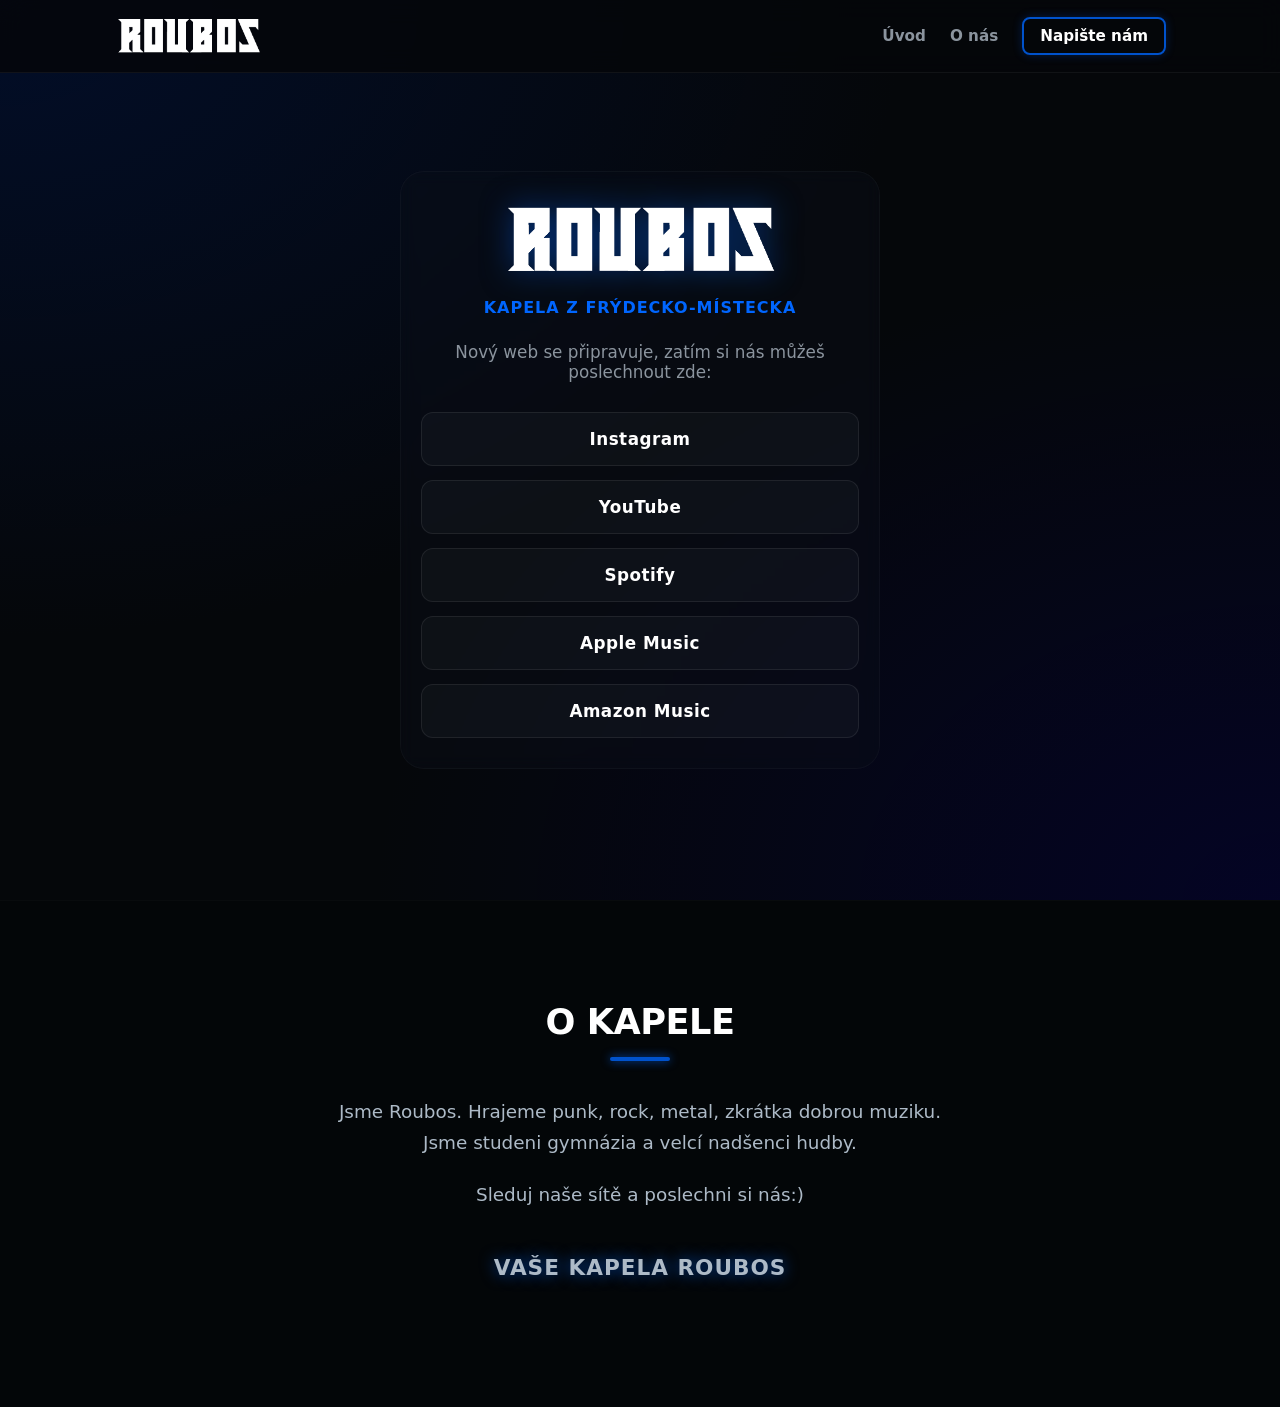
<file: index.html>
<!DOCTYPE html>
<html lang="cs">
<head>
    <meta charset="UTF-8">
    <meta name="viewport" content="width=device-width, initial-scale=1.0">
    <meta name="description" content="Oficiální web kapely Roubos. Sleduj naše sítě!">
    <meta name="keywords" content="Roubos, kapela Roubos, punk metal, Frýdecko-Místecká kapela, český punk, studentská kapela, český metal, metalová kapela, Roubos kapela">
    <title>Roubos | Kapela z Frýdecko-Místecka</title>
    <link rel="stylesheet" href="style.css">
    <link rel="icon" type="image/jpeg" href="favicon.jpg">
</head>
<body>

    <header class="navbar">
        <div class="nav-container">
            <a href="index.html" class="nav-logo">
                <img src="logo.png" alt="Roubos Logo" class="logo-nav-img">
            </a>
            <nav class="nav-links">
                <a href="index.html#uvod">Úvod</a>
                <a href="index.html#o-nas">O nás</a>
                <a href="kontakt.html" class="btn-nav">Napište nám</a>
            </nav>
        </div>
    </header>

    <main class="main-content" id="uvod">
        <div class="wrapper">
            <div class="logo-main-container">
                <img src="logo.png" alt="Roubos Logo" class="logo-main-img">
            </div>
            <p class="subtitle">Kapela z Frýdecko-Místecka</p>
            <p class="status-text">Nový web se připravuje, zatím si nás můžeš poslechnout zde:</p>

            <div class="linktree-links">
                <a href="https://www.instagram.com/roubos_official" target="_blank" class="link-btn instagram">Instagram</a>
                <a href="https://www.youtube.com/@RoubosOfficial" target="_blank" class="link-btn youtube">YouTube</a>
                <a href="https://open.spotify.com/artist/569HMi3OLONEG1Oh24IIvl?si=ZIoAjeCXSw26JrMyuPE8Yg" target="_blank" class="link-btn spotify">Spotify</a>
                <a href="https://music.apple.com/us/artist/roubos/1854914947" target="_blank" class="link-btn apple">Apple Music</a>
                <a href="https://music.amazon.com/artists/B0C4YQPY2Y/roubos?marketplaceId=ATVPDKIKX0DER&musicTerritory=US&ref=dm_sh_cB8Bl4nOhSkvFzZyRr3cfuDqB" target="_blank" class="link-btn amazon">Amazon Music</a>
            </div>
        </div>
    </main>

    <section class="about-section" id="o-nas">
        <div class="about-container">
            <h2>O kapele</h2>
            <div class="line-divider"></div>
            <p>Jsme Roubos. Hrajeme punk, rock, metal, zkrátka dobrou muziku. Jsme studeni gymnázia a velcí nadšenci hudby.</p>
            <p>Sleduj naše sítě a poslechni si nás:)</p>
            <p class="band-tag">Vaše kapela Roubos</p>
        </div>
    </section>

</body>
</html>
</file>
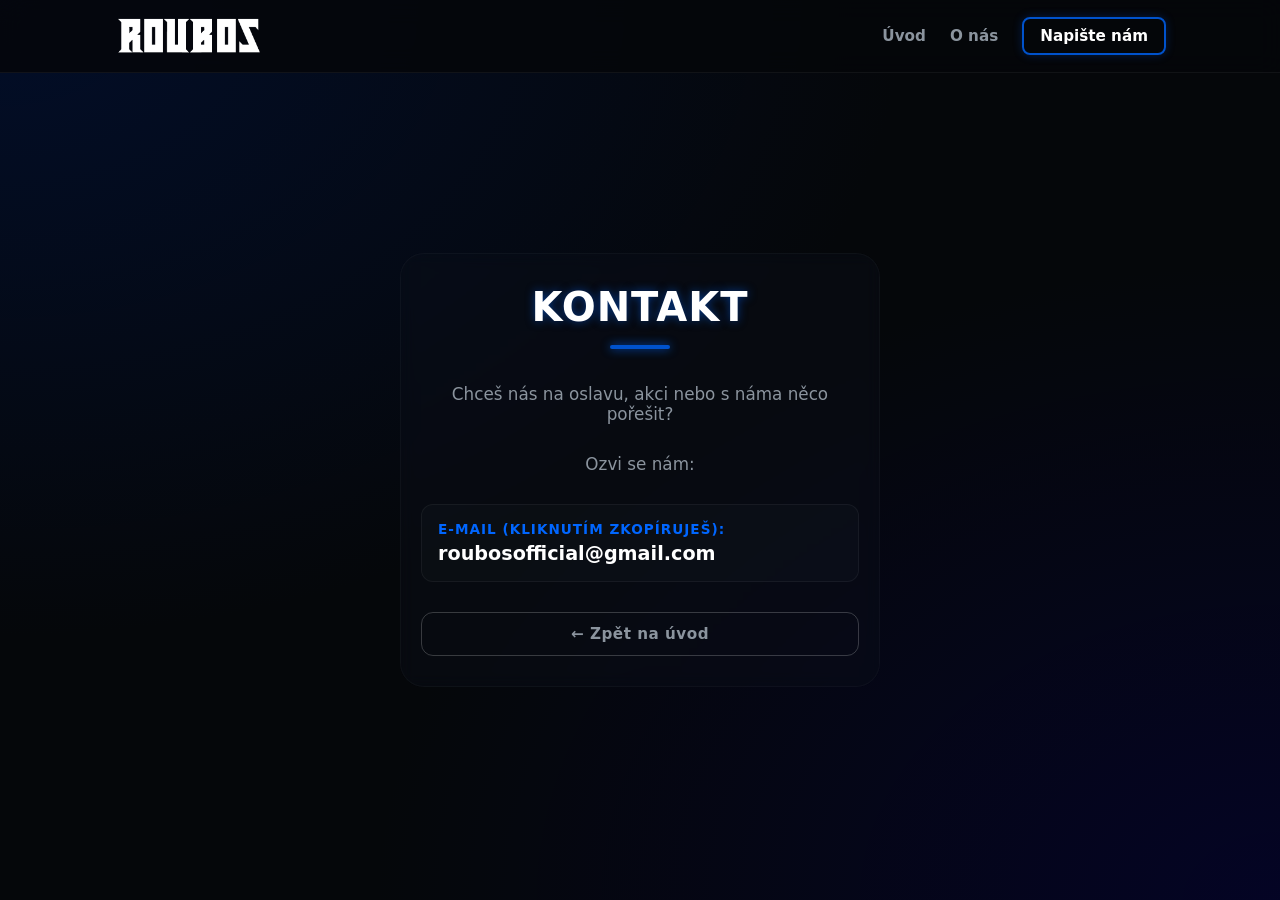
<file: kontakt.html>
<!DOCTYPE html>
<html lang="cs">
<head>
    <meta charset="UTF-8">
    <meta name="viewport" content="width=device-width, initial-scale=1.0">
    <title>Kontakt | Roubos</title>
    <link rel="stylesheet" href="style.css">
    <link rel="icon" type="image/jpeg" href="favicon.jpg">
</head>
<body>

    <header class="navbar">
        <div class="nav-container">
            <a href="index.html" class="nav-logo">
                <img src="logo.png" alt="Roubos Logo" class="logo-nav-img">
            </a>
            <nav class="nav-links">
                <a href="index.html#uvod">Úvod</a>
                <a href="index.html#o-nas">O nás</a>
                <a href="kontakt.html" class="btn-nav">Napište nám</a>
            </nav>
        </div>
    </header>

    <main class="main-content">
        <div class="wrapper contact-wrapper">
            <h2>KONTAKT</h2>
            <div class="line-divider"></div>
            <p class="status-text">Chceš nás na oslavu, akci nebo s náma něco pořešit?</p>
            <p class="status-text">Ozvi se nám:</p>
            <div class="contact-info">
                <div class="contact-item">
                    <span class="contact-label">E-mail (kliknutím zkopíruješ):</span>
                    <div class="copy-container">
                        <button onclick="copyEmail()" id="email-btn" class="contact-link-btn">roubosofficial@gmail.com</button>
                        <span class="tooltip" id="copy-tooltip">Zkopírováno!</span>
                    </div>
                </div>
            </div>

            <a href="index.html" class="link-btn back-btn">← Zpět na úvod</a>
        </div>
    </main>

    <script>
        function copyEmail() {
            const emailText = document.getElementById("email-btn").innerText;
            
            navigator.clipboard.writeText(emailText).then(() => {
                const tooltip = document.getElementById("copy-tooltip");
                
                tooltip.classList.add("show");
                
                setTimeout(() => {
                    tooltip.classList.remove("show");
                }, 2000);
            }).catch(err => {
                console.error("Chyba při kopírování: ", err);
            });
        }
    </script>

</body>
</html>
</file>
<file: style.css>
* {
    margin: 0;
    padding: 0;
    box-sizing: border-box;
    scroll-behavior: smooth;
}

body { 
    font-family: system-ui, -apple-system, BlinkMacSystemFont, 'Segoe UI', Roboto, sans-serif; 
    background: #05070a; 
    background-image: 
        radial-gradient(at 0% 0%, hsla(222,100%,12%,0.6) 0px, transparent 50%),
        radial-gradient(at 100% 100%, hsla(242,100%,15%,0.4) 0px, transparent 50%);
    background-attachment: fixed;
    color: white; 
}

.navbar {
    position: fixed;
    top: 0;
    left: 0;
    width: 100%;
    background: rgba(5, 7, 10, 0.85);
    backdrop-filter: blur(12px);
    -webkit-backdrop-filter: blur(12px);
    border-bottom: 1px solid rgba(255, 255, 255, 0.05);
    z-index: 1000;
}

.nav-container {
    max-width: 1100px;
    margin: 0 auto;
    display: flex;
    justify-content: space-between;
    align-items: center;
    padding: 16px 24px;
}

.nav-logo {
    font-size: 1.5rem;
    font-weight: 900;
    color: #ffffff;
    text-decoration: none;
    letter-spacing: 2px;
    text-shadow: 0 0 10px rgba(0, 82, 204, 0.8);
}

.nav-links {
    display: flex;
    align-items: center;
    gap: 24px;
}

.nav-links a {
    color: #8b949e;
    text-decoration: none;
    font-weight: 600;
    font-size: 0.95rem;
    transition: color 0.2s ease;
}

.nav-links a:hover {
    color: #ffffff;
}

.nav-links .btn-nav {
    background: transparent;
    color: #ffffff;
    border: 2px solid #0052cc;
    padding: 8px 16px;
    border-radius: 8px;
    text-shadow: none;
    box-shadow: 0 0 10px rgba(0, 82, 204, 0.3);
    transition: all 0.2s ease;
}

.nav-links .btn-nav:hover {
    background: #0052cc;
    box-shadow: 0 0 20px rgba(0, 82, 204, 0.7);
    transform: translateY(-1px);
}

.main-content {
    min-height: 100vh;
    display: flex;
    justify-content: center;
    align-items: center;
    padding: 80px 24px 40px 24px;
}

.wrapper {
    max-width: 480px;
    width: 100%;
    text-align: center;
    padding: 30px 20px;
    background: rgba(10, 15, 26, 0.4);
    border: 1px solid rgba(255, 255, 255, 0.03);
    border-radius: 24px;
    backdrop-filter: blur(8px);
    -webkit-backdrop-filter: blur(8px);
}

h1 { 
    font-size: 3.5rem;
    font-weight: 900;
    letter-spacing: -1px;
    margin-bottom: 5px;
    color: #ffffff;
    text-shadow: 
        0 0 10px rgba(255,255,255,0.2),
        4px 4px 0px #0052cc,
        -2px -2px 0px #1a0033;
}

.subtitle {
    font-size: 1rem;
    font-weight: 700;
    text-transform: uppercase;
    color: #0066ff;
    letter-spacing: 1px;
    margin-bottom: 25px;
}

.status-text {
    font-size: 1.05rem;
    color: #8b949e;
    margin-bottom: 30px;
}

.linktree-links {
    display: flex;
    flex-direction: column;
    gap: 14px;
}

.link-btn {
    display: block;
    width: 100%;
    padding: 16px;
    background: rgba(255, 255, 255, 0.03);
    border: 1px solid rgba(255, 255, 255, 0.08);
    color: #ffffff;
    text-decoration: none;
    font-weight: 700;
    font-size: 1.05rem;
    border-radius: 12px;
    transition: all 0.25s cubic-bezier(0.4, 0, 0.2, 1);
    letter-spacing: 0.5px;
}

.link-btn:hover {
    background: #ffffff;
    color: #05070a;
    transform: scale(1.02);
    box-shadow: 0 0 25px rgba(0, 82, 204, 0.6);
    border-color: #ffffff;
}

.about-section {
    padding: 100px 24px;
    background: rgba(3, 5, 8, 0.6);
    border-top: 1px solid rgba(255, 255, 255, 0.02);
    display: flex;
    justify-content: center;
}

.about-container {
    max-width: 650px;
    width: 100%;
    text-align: center;
}

.about-container h2 {
    font-size: 2.2rem;
    font-weight: 900;
    letter-spacing: -0.5px;
    text-transform: uppercase;
}

.line-divider {
    width: 60px;
    height: 4px;
    background: #0052cc;
    margin: 15px auto 35px auto;
    border-radius: 2px;
    box-shadow: 0 0 10px #0052cc;
}

.about-container p {
    font-size: 1.15rem;
    line-height: 1.7;
    color: #adbac7;
    margin-bottom: 20px;
}

.band-tag {
    font-weight: 900;
    color: #ffffff;
    font-size: 1.35rem !important;
    margin-top: 40px;
    letter-spacing: 1px;
    text-transform: uppercase;
    text-shadow: 0 0 15px rgba(0, 82, 204, 0.8);
}

.logo-nav-img {
    height: 40px;
    width: auto;
    display: block;
}

.logo-main-container {
    margin-bottom: 20px;
    display: flex;
    justify-content: center;
    align-items: center;
    width: 100%;
}

.logo-main-img {
    max-width: 280px;
    width: 100%;
    height: auto;
    filter: drop-shadow(0 0 15px rgba(0, 82, 204, 0.5));
}

.contact-wrapper h2 {
    font-size: 2.5rem;
    font-weight: 900;
    letter-spacing: 1px;
    text-shadow: 0 0 10px rgba(0, 82, 204, 0.6);
}

.contact-info {
    margin: 30px 0;
    text-align: left;
    display: flex;
    flex-direction: column;
    gap: 20px;
}

.contact-item {
    background: rgba(255, 255, 255, 0.02);
    border: 1px solid rgba(255, 255, 255, 0.05);
    padding: 16px;
    border-radius: 12px;
}

.contact-label {
    display: block;
    font-size: 0.85rem;
    text-transform: uppercase;
    color: #0066ff;
    font-weight: 700;
    letter-spacing: 1px;
    margin-bottom: 5px;
}

.contact-link {
    font-size: 1.2rem;
    font-weight: 700;
    color: #ffffff;
    text-decoration: none;
    transition: color 0.2s ease;
}

.contact-link:hover {
    color: #0066ff;
}

.back-btn {
    margin-top: 20px;
    background: transparent;
    border: 1px solid rgba(255, 255, 255, 0.2);
    color: #8b949e;
    font-size: 0.95rem;
    padding: 12px;
}

.back-btn:hover {
    background: rgba(255, 255, 255, 0.05);
    color: #ffffff;
    border-color: #ffffff;
    box-shadow: none;
}

.copy-container {
    position: relative;
    display: inline-block;
    width: 100%;
}

.contact-link-btn {
    background: none;
    border: none;
    padding: 0;
    font-size: 1.2rem;
    font-weight: 700;
    color: #ffffff;
    font-family: inherit;
    cursor: pointer;
    text-align: left;
    transition: color 0.2s ease;
    width: 100%;
}

.contact-link-btn:hover {
    color: #0066ff;
}

.tooltip {
    visibility: hidden;
    position: absolute;
    z-index: 1;
    bottom: 125%;
    left: 50%;
    transform: translateX(-50%);
    background-color: #0052cc;
    color: #fff;
    text-align: center;
    padding: 6px 12px;
    border-radius: 6px;
    font-size: 0.85rem;
    font-weight: 600;
    opacity: 0;
    transition: opacity 0.2s ease, visibility 0.2s ease;
    box-shadow: 0 0 15px rgba(0, 82, 204, 0.6);
}

.tooltip::after {
    content: "";
    position: absolute;
    top: 100%;
    left: 50%;
    margin-left: -5px;
    border-width: 5px;
    border-style: solid;
    border-color: #0052cc transparent transparent transparent;
}

.tooltip.show {
    visibility: visible;
    opacity: 1;
}

@media (max-width: 480px) {
    .nav-container { padding: 12px 16px; }
    .nav-logo { font-size: 1.3rem; }
    .nav-links { gap: 12px; }
    .nav-links a { font-size: 0.85rem; }
    .nav-links .btn-nav { padding: 6px 12px; }
    
    h1 { font-size: 2.7rem; }
    .subtitle { font-size: 0.85rem; }
    .wrapper { padding: 30px 16px; }
    .link-btn { padding: 14px; font-size: 0.95rem; }
    
    .logo-main-img { max-width: 220px; }
    
    .about-section { padding: 60px 16px; }
    .about-container h2 { font-size: 1.8rem; }
    .about-container p { font-size: 1rem; }
}
</file>
